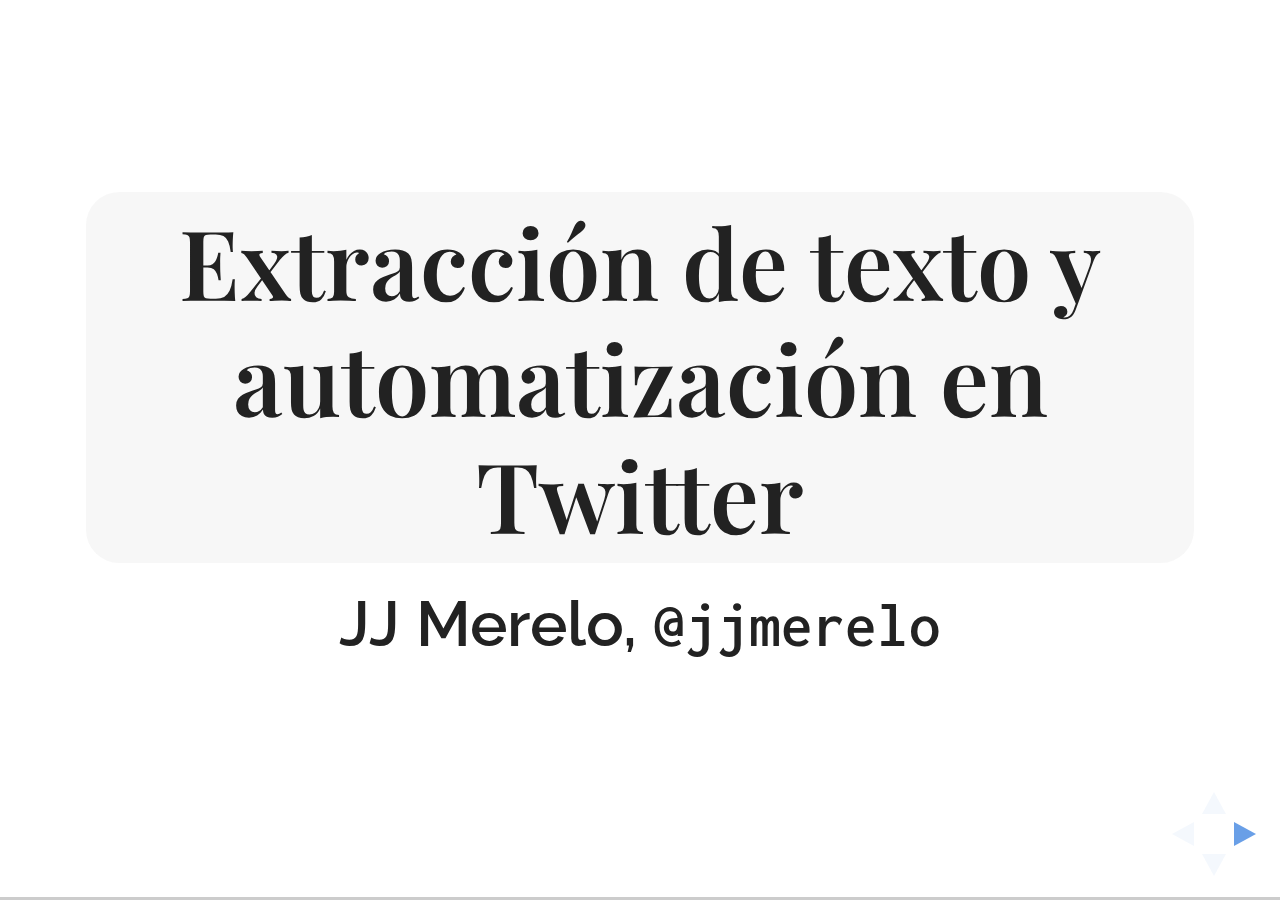
<file: index.html>
<!doctype html>
<html>
  <head>
    <meta charset="utf-8">
    <meta name="viewport" content="width=device-width, initial-scale=1.0, maximum-scale=1.0, user-scalable=no">
    
    <title>Usando expresiones regulares</title>
    
    <link rel="stylesheet" href="css/reveal.css">
    <link rel="stylesheet" href="css/theme/white.css">
    <link rel="stylesheet" href="css/extra.css">
    
    <!-- Theme used for syntax highlighting of code -->
    <link rel="stylesheet" href="lib/css/zenburn.css">
    
    <!-- Printing and PDF exports -->
    <script>
     var link = document.createElement( 'link' );
     link.rel = 'stylesheet';
     link.type = 'text/css';
     link.href = window.location.search.match( /print-pdf/gi ) ? 'css/print/pdf.css' : 'css/print/paper.css';
     document.getElementsByTagName( 'head' )[0].appendChild( link );
    </script>
  </head>

  <body>
    <div class="reveal">
      <div class="slides">
	<section><h1>Extracción de texto y automatización en Twitter</h1>
	  <h2>JJ Merelo, <code>@jjmerelo</code></h2>
	</section>
	
	<section><h1>Primero, extraigamos la
	  información</h1>
	  <h1 class='fragment'>Luego, procesémosla</h1>
	</section>
	
	<section>
	  <section>
	    <h1>En el principio fue el API</h1>
	  </section>

	  <section><h1>Toma control de la web</h1></section>
	  
	  <section><h1>Necesitas conocer un interfaz de programación de aplicaciones (API)</h1>
	  </section>

	  <section><h1>Un API permite usar la web
			    <em>por debajo</em></h1>

	  </section>
		
	  <section><h1>Entrando paso a paso</h1>
	    <aside class='notes'>La autenticación se
	      hace en dos pasos, por usuario y por aplicación</aside>
	  </section>
	  
	  <section data-background='https://farm1.staticflickr.com/143/321938695_42f2f76734_b_d.jpg'>
	    <h1>Que no cunda el pánico</h1>
	    <p>Imagen de <a href='https://www.flickr.com/photos/nate/321938695/'>Nate Steiner</a></p>
	  </section>
	  
	  <section><h1>No hace falta programar</h1>
	    <h2 class='fragment'>... demasiado</h2>
	  </section>
	  
	  <section>
	    <h1>Recuperemos información</h1>
	    <h2>Autenticación ⇒ Autorizar aplicación</h2>
	    <a
	      href='https://dev.twitter.com/rest/tools/console'><code>https://dev.twitter.com/rest/tools/console</code></a>
	  </section>
	  
	  <section>
	    <img src='img/console.png' alt='usando la consola'>
	  </section>
	  
	  <section>
	    <h2>Copia/pega entre llaves</h2>
	    <img src='img/json.png' alt='copiando'>
	  </section>
	  
	  <section>
	    <h1>Pero esto no funciona (salvo en
	      casos muy concretos)</h1>
	  </section>
	  
	  <section>
	    <h1>Instalemos <a href='https://chrome.google.com/webstore/search/postman?hl=es'>Postman</a></h1>
	    <h2 class='fragment'>Extensión
	      Chrome/Chromium</h2>
	  </section>
	  
	  <section>
	    <img src='img/postman.png' alt='Usando postman'>
	  </section>
	  
	  <section>
	    <h1> ⇒ Save Response</h1>
	    <h2 class='fragment'>(icono copy/pegar)</h2>
	  </section>
	  
	  <section><h1>Pero el formato es muy
	    feo</h1></section>
	  
	  <section><h1>Filtrando con
	    <code>jq</code></h1>
	    
	    <aside class='notes'>jq es una
	      herramienta de línea de órdenes, pero
	      afortunadamente podemos usarla también
	      desde la web para extraer información de
	      la misma.</aside>
	  </section>
	  
	  
	  <section>
	    <h1>Id a <a href='https://jqplay.org/'><code>jqplay.org</code></a></h1>
	    
	    <h2 class='fragment'> ⇒ Pegad en "JSON"</h2>
	  </section>
	  
	  <section>
	    <img src='img/jqplay.png' alt='Jugando
		 en JQPlay'>
	  </section>
	  
	  <section><h1>Ya tenemos el texto en
	    filas</h1>
	    <h2 class='fragment'>Habrá que pararse
	      para ver qué se ha hecho</h2>
	  </section>
	  
	  <section>
	    <h1>Ejercicio</h1>
	    <h2>Hacer una búsqueda con Postman u
	      otro sistema similar, guardarla (o
	      <em>copypaste</em>) en JSON y extraer
	      sólo los tweets</h2>
	  </section>		

	  <section><h1>Pero no tememos a la línea de
	  órdenes</h1></section>

	  <section>
	    <h1>Podemos usar <code>tweet_rest.py</code></h1>

	    <h2 class='fragment'>Búsqueda  ⇒ Fichero
	    <code>.txt</code></h2>
	     <h2 class='fragment'> ⇒ Cambia extensión
	    <code>.csv</code> ⇒ Importa Calc
	     </h2>
	      <h2 class='fragment'>⇒ 
	      Recorta columna ... </h2>
	  </section>

	  <section><h1>... O podemos usar <a
	  href='https://raw.githubusercontent.com/JJ/t-hoarder/master/get_tweets.py'><code>get_tweets.py</code></a></h1>

	    <h2>Descarga de <a
	    href='https://git.io/g-tpy'><code>https://git.io/g-tpy</code></a></h2>
	  </section>

	  <section><h1>Nueva versión del de Mari Luz Congosto</h1>
	    <code>python tweet_rest.py mis.keys donde_esta_la.key ongs.txt --tweets</code>

	    <h2 class='fragment'> ⇒ Copia/Pega o añade
	      <code>>fichero.txt</code> al final</h2>
	  </section>

	  <section><h1>Ejercicio</h1>
	    <h2>Usar este programa para descargar un fichero de texto con
	      tweets, uno por línea</h2>
	  </section>
	</section>
	
	<!-- Animación a la programación -->

	<section>
	  <section><h1>¿Por qué no programas?</h1></section>

	  <section><h1>La mejor forma de:</h1>
	    <h2 class='fragment'>✔ Procesar y analizar datos</h2>
	    <h2 class='fragment'>✔ Ir más allá en la
	    noticia/informe</h2>
	    <h2 class='fragment'>✔ Adquirir herramientas para resolver
	    problemas</h2>
	  </section>

	  <section
	  data-background='https://farm4.staticflickr.com/3640/3308806273_42f1f7f5dc_b_d.jpg'>
	    <h1>Considera Python</h1>
	    <p>Imagen de EVLCN en <a
	  href='https://www.flickr.com/photos/scifr/3308806273/in/[base64]'>Flickr</a></p></section>
	</section>


	<!-- Volviendo al JSON -->
	<section>
	  <section><h1>JSON = <em>JavaScript Object
	    Notation</em></h1></section>
	  
	  <section><h1>Una forma compacta de comunicar y
	    almacenar información</h1></section>
	  
	  <section><h1>JSON es como <a href='http://jsonviewer.stack.hu/'>un
	    árbol</a></h1></section>
	  
	  <section>
	    <h1><code>.statuses[]</code></h1>
	    <img src='img/json-tree-1.png'
		 alt='Primera fase'>
	  </section>
	  
	  <section>
	    <h1><code>.statuses[] .text</code></h1>
	    <img src='img/json-tree-2.png'
		 alt='Segunda fase'>
	  </section>
	  
	  <section><h1>Ejercicio</h1>
	    <h2>Tras visualizar la estructura JSON, extraer las <em>fuentes</em>
	      (<code>source</code>) de todos los
	      tweets anteriores</h2>
	  </section>

	  <section><h1>Ejercicio</h1>
	    <h2>Mirar los otros datos de un tweet y comentar en clase
	    cuáles podían interesar medir y tabular</h2>
	  </section>

	  <section><h1>Con el texto extraído se puede trabajar de
	    múltiples formas</h1>
	    <h2 class='fragment'>✔ Buscar palabras</h2>
	    <h2 class='fragment'>✔ Nubes de palabras</h2>
	    <h2 class='fragment'>✔ Metadatos: longitud RTs...</h2>
	  </section>

	  <section>
	    <h1>Nubes en <a href='http://tagul.com'>Tagul.com</a></h1>
	    <img src='img/nube.png' alt='Nube de pokemones'>
	  </section>
	  
	  <section>
	    <h1>Ejercicio</h1>
	    <h2>Crear una nube de palabras usando el texto extraído
	      anteriormente usando TagUl u otro servicio</h2>
	  </section>

	</section>

	<!-- Empezando con expresiones regulares -->
	
	<section> 
	  <section><h1>Procesando la información: usando
	    expresiones regulares</h1></section>
	  
	  <section><h1>Usa expresiones regulares cuando quieras</h1>
	    <h2 class='fragment'>✔ <em>sacar</em>
	      texto</h2>
	    <h2 class='fragment'>✔ <em>filtrar</em>
	      texto</h2>
	    <h2 class='fragment'>✔ <em>buscar</em> expresiones
	      complejas</h2>
	  </section>
	  
	  <section><h1>Una expresión regular expresa la
	    <em>estructura</em> de un texto</h1>
	    <h2 class='fragment'>✔ Una o más palabras</h2>
	    <h2 class='fragment'>✔ Dos Palabras En
	      Mayúsculas</h2>
	    <h2 class='fragment'>✔ Cualquier <em>#hashtag</em></h2>
	  </section>
	  
	  <section>
	    <h1>Usemos expresiones regulares online</h1>

	    <h2>RegExr: <a href='http://regexr.com/'>regexr.com</a></h2>
	  </section>

	  <section>
	    <h1>Una palabra es una expresión regular:
	    <code>/Pokemon/g</code></h1>
	    <h2 class='fragment'><code>//</code> ⇒ Delimita </h2>
	    <h2 class='fragment'><code>g</code> ⇒
	    <strong>g</strong>lobal ⇒ todas </h2>
	  </section>

	  <section>
	    <h1>Introduce en <code>Expression</code></h1>
	    <h2 class='fragment'>⇒ Mira en <code>Text</code></h2> 
	    <h2 class='fragment'>⇒ Pulsa en <code>List</code></h2> 
	  </section>

	  <section>
	    <img src='img/pokemon-regex.png' alt='pokemon regex'>
	  </section>

	  <section><h1>A veces Pokémon lleva acento</h1>
	    <pre class='fragment'><code>/Pok.mon/g</code></pre>
	    <img src='img/pokdotmon-regex.png' alt='pok.mon regex'>
	  </section>

	  <section>
	    <h1><code>.</code>: cualquier carácter (uno solo)</h1>
	  </section>
	    

	  <section><h1>O no lleva mayúsculas</h1>
	    <pre class='fragment'><code>/[Pp]ok.mon/g</code></pre>
	    <img src='img/ppokemon-regex.png' alt='mayúsculas/minúsculas'>
	  </section>

	   <section>
	    <h1><code>[]</code>: grupo de caracteres</h1>

	    <h1>Vocales  ⇒ <code>[aeiou]</code></h1>
	  </section>

	  <section><h1>O nos dan igual las mayúsculas</h1>
	    <pre class='fragment'><code>/pok.mon/gi</code></pre>
	    <img src='img/pokemon-i-regex.png' alt='mayúsculas/minúsculas'>
	  </section>

	   <section>
	    <h1>✔ <code>/i</code>: independiente de mayúsculas/minúsculas</h1>

	    <h1 class='fragment'>✔ <code>/s</code>: líneas múltiples</h1>
	  </section>

	  <section>
	    <h1>¿Han cantado bingo?</h1>
	    <pre class='fragment'><code>/\d/ig</code></pre>
	    <img src='img/esc-d-regex.png' alt='escape-d'>
	  </section>

	   <section>
	     <h1>✔<code>\ y letras</code>: <em>clases</em> de caracteres</h1>

	     <h2>✔ Letras  ⇒ <code>\w</code></h2>
	     <h2>✔ Todo excepto letras  ⇒ <code>\W</code></h2>
	     <h2>✔ Espacio en blanco  ⇒ <code>\s</code></h2>
	     
	  </section>

	  <section><h1>Esos acrónimos de dos o más letras...</h1>
	    <pre class='fragment'><code>/ [A-Z][A-Z]+ /g</code></pre>
	    <img src='img/rangos-rex.png' alt='rangos'>
	  </section>

	  <section>
	    <h1>✔<code>[A-Z]</code>: <em>rangos</em> de caracteres</h1>
	    
	    <h1>✔ Combinado  ⇒ <code>[A-Z\d]</code></h1>
	    
	  </section>

	  <section>
	    <h1>✔<code>+</code>: <em>una o más</em> repeticiones</h1>

	    <h2>✔<code>*</code>: <em>0 o más</em> repeticiones</h2>

	    <h2>✔<code>?</code>: <em>exactamente una</em> aparición</h2>
	    
	  </section>

	  <section><h1>Devorando hashtags</h1>
	    <pre class='fragment'><code>/\#.+/g</code></pre>
	    <img src='img/devora-rex.png' alt='voraz'>
	  </section>

	   <section><h1>Devorando sólo hashtags</h1>
	    <pre class='fragment'><code>/\#.+? /g</code></pre>
	    <img src='img/no-devora-rex.png' alt='voraz'>
	  </section>

	  <section><h1><em>List</em> ⇒ Elimina <code>$1 - </code></h1>

	    <img src='img/wordle.png' alt='Tagcloud EPA'>
	  </section>

	  <section>
	    <h1>✔<code>+,*</code>: búsqueda <em>voraz</em></h1>

	    <h1>✔<code>+?,*?</code>: búsqueda <em>humilde</em>:
	    primero que cumpla</h1>

	  </section>

	  <section><h1>Volviendo a la línea de órdenes</h1>

	    <h2 class='fragment'>Descarga <a
	    href='https://git.io/trex-py'><code>git.io/trex-py</code></a></h2>
	  </section>

	  <section>
	    <h1>Usando expresiones regulares desde un programa</h1>
	    <pre><code>python get_tweets_regex.py jj.keys jjmerelo.key paro '[Ee][Pp][Aa]'</code></pre>

	    <img src='img/epa-rex.png' alt='EPA rex'>
	  </section>

	  <section><h1>Ejercicio</h1>

	    <h2>Usar el último programa para extraer información sobre
	      los hashtags asociados a alguna ONG conocida</h2>
	  </section>

	</section>

	<!-- Finalizando -->
	<section>
	  <h1>Llegar donde nadie ha llegado...</h1>
	  <h2 class='fragment'>✔ Usa el API para bajar tweets</h2>
	  <h2 class='fragment'>✔ Usa expresiones regulares para
	  extraer palabras o expresiones</h2>
	  <h2 class='fragment'>✔ Procesa las palabras: nubes, gráficos</h2>
	</section>

	<section
	data-background='https://farm8.staticflickr.com/7295/9515566639_506de7e77f_o_d.jpg'>
	  <h1>Hasta pronto</h1>
	  <h2 class='fragment'>¿Dudas?</h2>
	</section>


      </div>
    </div>
    
    <script src="lib/js/head.min.js"></script>
    <script src="js/reveal.js"></script>

		<script>
			// More info https://github.com/hakimel/reveal.js#configuration
			Reveal.initialize({
			  history: true,
			  width: '90%',

				// More info https://github.com/hakimel/reveal.js#dependencies
			  dependencies: [
			    { src: 'plugin/notes/notes.js', async: true },
			    { src: 'plugin/highlight/highlight.js', async: true, callback: function() { hljs.initHighlightingOnLoad(); } }
			  ]
			});
		</script>
	</body>
</html>
</file>
<file: css/theme/white.css>
/**
 * White theme for reveal.js. This is the opposite of the 'black' theme.
 *
 * By Hakim El Hattab, http://hakim.se
 */
@import 'https://fonts.googleapis.com/css?family=Inconsolata|Playfair+Display|Raleway';

section.has-dark-background, section.has-dark-background h1, section.has-dark-background h2, section.has-dark-background h3, section.has-dark-background h4, section.has-dark-background h5, section.has-dark-background h6 {
  color: #fff; }

/*********************************************
 * GLOBAL STYLES
 *********************************************/
body {
  background: #fff;
  background-color: #fff; }

.reveal {
  font-family: "Raleway", Helvetica, sans-serif;
  font-size: 38px;
  font-weight: normal;
  color: #222; }

::selection {
  color: #fff;
  background: #98bdef;
  text-shadow: none; }

.reveal .slides > section,
.reveal .slides > section > section {
  line-height: 1.3;
  font-weight: inherit; }

/*********************************************
 * HEADERS
 *********************************************/
.reveal h1,
.reveal h2,
.reveal h3,
.reveal h4,
.reveal h5,
.reveal h6 {
  margin: 0 0 20px 0;
  color: #222;
  font-weight: 600;
  line-height: 1.2;
  letter-spacing: normal;
  text-shadow: none;
  word-wrap: break-word; }

.reveal h1 {
             background-color:rgba(244,244,244,0.7);
             margin: 20px;
             padding: 10px;
             border-radius: 30px;
      font-family: "Playfair Display", Helvetica, sans-serif;
      font-size: 2.3em; }

.reveal h2 {
  font-size: 1.5em; }

.reveal h3 {
  font-size: 1.2em; }

.reveal h4 {
  font-size: 1em; }

.reveal h1 {
  text-shadow: none; }

/*********************************************
 * OTHER
 *********************************************/
.reveal p {
  margin: 20px 0;
  line-height: 1.3; }

/* Ensure certain elements are never larger than the slide itself */
.reveal img,
.reveal video,
.reveal iframe {
  max-width: 95%;
  max-height: 95%; }

.reveal strong,
.reveal b {
  font-weight: bold; }

.reveal em {
  font-style: italic; }

.reveal ol,
.reveal dl,
.reveal ul {
  display: inline-block;
  text-align: left;
  margin: 0 0 0 1em; }

.reveal ol {
  list-style-type: decimal; }

.reveal ul {
  list-style-type: disc; }

.reveal ul ul {
  list-style-type: square; }

.reveal ul ul ul {
  list-style-type: circle; }

.reveal ul ul,
.reveal ul ol,
.reveal ol ol,
.reveal ol ul {
  display: block;
  margin-left: 40px; }

.reveal dt {
  font-weight: bold; }

.reveal dd {
  margin-left: 40px; }

.reveal q,
.reveal blockquote {
  quotes: none; }

.reveal blockquote {
  display: block;
  position: relative;
  width: 70%;
  margin: 20px auto;
  padding: 5px;
  font-style: italic;
  background: rgba(255, 255, 255, 0.05);
  box-shadow: 0px 0px 2px rgba(0, 0, 0, 0.2); }

.reveal blockquote p:first-child,
.reveal blockquote p:last-child {
  display: inline-block; }

.reveal q {
  font-style: italic; }

.reveal pre {
  display: block;
  position: relative;
  width: 90%;
  margin: 20px auto;
  text-align: left;
  font-size: 0.55em;
  font-family: monospace;
  line-height: 1.2em;
  word-wrap: break-word;
  box-shadow: 0px 0px 6px rgba(0, 0, 0, 0.3); }

.reveal code {
  font-family: "Inconsolata", monospace; }

.reveal pre code {
  display: block;
  padding: 5px;
  overflow: auto;
  max-height: 400px;
  word-wrap: normal; }

.reveal table {
  margin: auto;
  border-collapse: collapse;
  border-spacing: 0; }

.reveal table th {
  font-weight: bold; }

.reveal table th,
.reveal table td {
  text-align: left;
  padding: 0.2em 0.5em 0.2em 0.5em;
  border-bottom: 1px solid; }

.reveal table th[align="center"],
.reveal table td[align="center"] {
  text-align: center; }

.reveal table th[align="right"],
.reveal table td[align="right"] {
  text-align: right; }

.reveal table tbody tr:last-child th,
.reveal table tbody tr:last-child td {
  border-bottom: none; }

.reveal sup {
  vertical-align: super; }

.reveal sub {
  vertical-align: sub; }

.reveal small {
  display: inline-block;
  font-size: 0.6em;
  line-height: 1.2em;
  vertical-align: top; }

.reveal small * {
  vertical-align: top; }

/*********************************************
 * LINKS
 *********************************************/
.reveal a {
  color: #2a76dd;
  text-decoration: none;
  -webkit-transition: color .15s ease;
  -moz-transition: color .15s ease;
  transition: color .15s ease; }

.reveal a:hover {
  color: #6ca0e8;
  text-shadow: none;
  border: none; }

.reveal .roll span:after {
  color: #fff;
  background: #1a53a1; }

/*********************************************
 * IMAGES
 *********************************************/
.reveal section img {
  margin: 15px 0px;
  background: rgba(255, 255, 255, 0.12);
  border: 4px solid #222;
  box-shadow: 0 0 10px rgba(0, 0, 0, 0.15); }

.reveal section img.plain {
  border: 0;
  box-shadow: none; }

.reveal a img {
  -webkit-transition: all .15s linear;
  -moz-transition: all .15s linear;
  transition: all .15s linear; }

.reveal a:hover img {
  background: rgba(255, 255, 255, 0.2);
  border-color: #2a76dd;
  box-shadow: 0 0 20px rgba(0, 0, 0, 0.55); }

/*********************************************
 * NAVIGATION CONTROLS
 *********************************************/
.reveal .controls .navigate-left,
.reveal .controls .navigate-left.enabled {
  border-right-color: #2a76dd; }

.reveal .controls .navigate-right,
.reveal .controls .navigate-right.enabled {
  border-left-color: #2a76dd; }

.reveal .controls .navigate-up,
.reveal .controls .navigate-up.enabled {
  border-bottom-color: #2a76dd; }

.reveal .controls .navigate-down,
.reveal .controls .navigate-down.enabled {
  border-top-color: #2a76dd; }

.reveal .controls .navigate-left.enabled:hover {
  border-right-color: #6ca0e8; }

.reveal .controls .navigate-right.enabled:hover {
  border-left-color: #6ca0e8; }

.reveal .controls .navigate-up.enabled:hover {
  border-bottom-color: #6ca0e8; }

.reveal .controls .navigate-down.enabled:hover {
  border-top-color: #6ca0e8; }

/*********************************************
 * PROGRESS BAR
 *********************************************/
.reveal .progress {
  background: rgba(0, 0, 0, 0.2); }

.reveal .progress span {
  background: #2a76dd;
  -webkit-transition: width 800ms cubic-bezier(0.26, 0.86, 0.44, 0.985);
  -moz-transition: width 800ms cubic-bezier(0.26, 0.86, 0.44, 0.985);
  transition: width 800ms cubic-bezier(0.26, 0.86, 0.44, 0.985); }
</file>
<file: css/extra.css>
section[data-background] h1 { 
       background-color:rgba(233,233,233,0.7);
       padding: 50px;
       margin: 20px;
       border-radius: 30px
}

section[data-background] h2 { 
       background-color:rgba(244,233,233,0.7);
       padding: 20px;
       margin: 10px;
       border-radius: 10px
}

section[data-background] p { 
       background-color:rgba(222,222,222,0.7);
       padding: 10px;
       margin: 80px;
       border-radius: 5px;
                             font-size:0.8em;
                             position:absolute;
                             bottom: -400px;
                             right: 0px;
}

.bkg { 
       background-color:rgba(0,43,54,0.7);
       padding: 30px;
       margin: 15px;
       border-radius: 10px
}

.reveal li { font-size:1.75em }
.reveal li.credits { font-size:0.75em }
.credits {
    -moz-column-count: 2;
    -webkit-column-count: 2;
    column-count: 2;
}
.credits li { font-size:0.75em }


.chart div {
  font: 30px sans-serif;
  background-color: orange;
  text-align: right;
  padding: 5px;
  margin: 3px;
  color: white;
}

.fija div {
            font: 14px "Fira Mono";
            background-color: blue;
            text-align: right;
            padding: 2px;
            margin: 1px;
            color:  #ff2c2d;
}

/* Posición fija */

#fija { 
        position: fixed;
        border: 3px solid orange;
        top: 0;
        right: 0;
        width: 200px;
        z-index: 1;           
}
</file>
<file: lib/css/zenburn.css>
/*

Zenburn style from voldmar.ru (c) Vladimir Epifanov <voldmar@voldmar.ru>
based on dark.css by Ivan Sagalaev

*/

.hljs {
  display: block;
  overflow-x: auto;
  padding: 0.5em;
  background: #3f3f3f;
  color: #dcdcdc;
}

.hljs-keyword,
.hljs-selector-tag,
.hljs-tag {
  color: #e3ceab;
}

.hljs-template-tag {
  color: #dcdcdc;
}

.hljs-number {
  color: #8cd0d3;
}

.hljs-variable,
.hljs-template-variable,
.hljs-attribute {
  color: #efdcbc;
}

.hljs-literal {
  color: #efefaf;
}

.hljs-subst {
  color: #8f8f8f;
}

.hljs-title,
.hljs-name,
.hljs-selector-id,
.hljs-selector-class,
.hljs-section,
.hljs-type {
  color: #efef8f;
}

.hljs-symbol,
.hljs-bullet,
.hljs-link {
  color: #dca3a3;
}

.hljs-deletion,
.hljs-string,
.hljs-built_in,
.hljs-builtin-name {
  color: #cc9393;
}

.hljs-addition,
.hljs-comment,
.hljs-quote,
.hljs-meta {
  color: #7f9f7f;
}


.hljs-emphasis {
  font-style: italic;
}

.hljs-strong {
  font-weight: bold;
}
</file>
